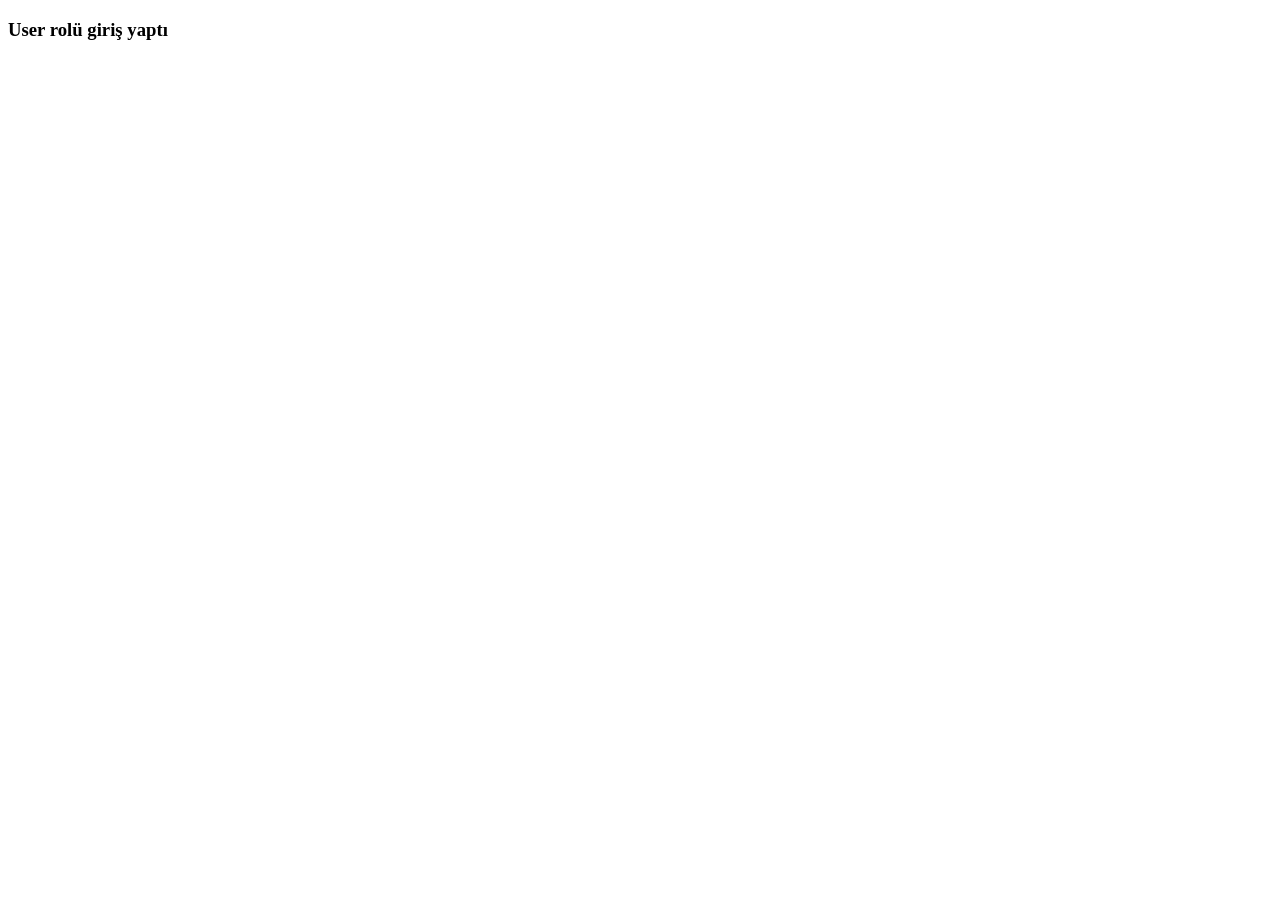
<file: index.html>
<!DOCTYPE html>
<html lang="en">
<head>
    <meta charset="UTF-8">
    <meta name="viewport" content="width=device-width, initial-scale=1.0">
    <title>Document</title>
</head>
<body>
    <h3>User rolü giriş yaptı</h3>
</body>
</html>
</file>
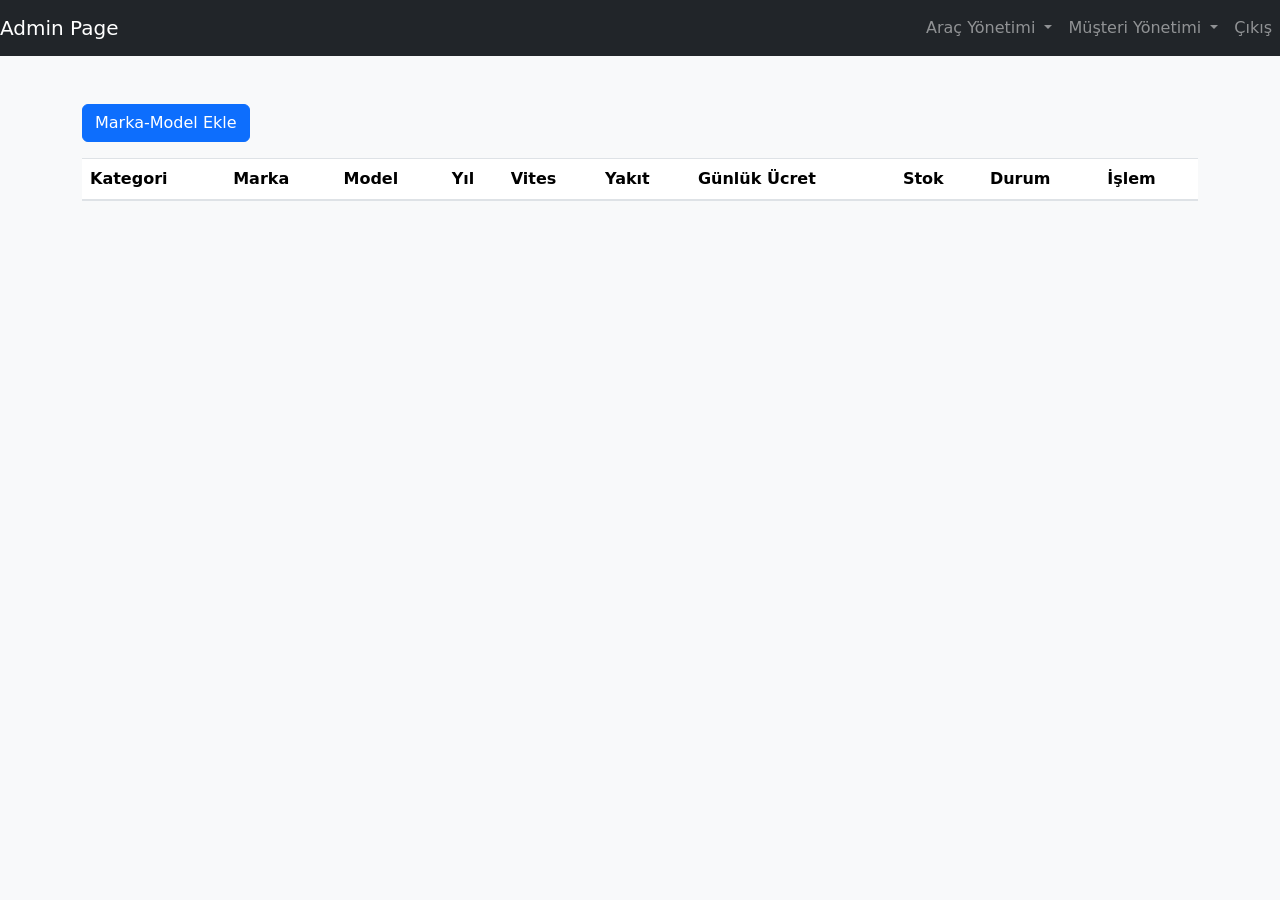
<file: addCar.html>
<!DOCTYPE html>
<html lang="en">
<head>
    <meta charset="UTF-8">
    <meta name="viewport" content="width=device-width, initial-scale=1.0">
    <title>Araç Ekleme</title>
    <link rel=”stylesheet” type=”text/css” href=”admin.css” />
    <link href="https://cdn.jsdelivr.net/npm/bootstrap@5.3.0/dist/css/bootstrap.min.css" rel="stylesheet">
    <link rel="stylesheet" href="https://maxcdn.bootstrapcdn.com/bootstrap/4.5.2/css/bootstrap.min.css">
    
</head>
<body class="bg-light">
    <header>
        <!-- Navbar -->
        <nav class="navbar navbar-expand-lg navbar-dark bg-dark">
            <a class="navbar-brand" href="admin.html" onclick="loadPage('admin')">Admin Page</a>
            <button class="navbar-toggler" type="button" data-toggle="collapse" data-target="#navbarNav"
                aria-controls="navbarNav" aria-expanded="false" aria-label="Toggle navigation">
                <span class="navbar-toggler-icon"></span>
            </button>
            <div class="collapse navbar-collapse" id="navbarNav">
                <ul class="navbar-nav ml-auto">
                    <li class="nav-item dropdown">
                        <a class="nav-link dropdown-toggle" href="#" role="button" data-bs-toggle="dropdown" aria-expanded="false">
                          Araç Yönetimi
                        </a>
                        <ul class="dropdown-menu">
                          <li><a class="dropdown-item" href="addCar.html">Araç Ekleme</a></li>
                          <li><a class="dropdown-item" href="addCategory.html">Kategori Ekle</a></li>
                          <li><a class="dropdown-item" href="carInventory.html">Araç Envanteri</a></li>
                        </ul>
                      </li>
                    <li class="nav-item dropdown">
                        <a class="nav-link dropdown-toggle" href="#" role="button" data-bs-toggle="dropdown" aria-expanded="false">
                          Müşteri Yönetimi
                        </a>
                        <ul class="dropdown-menu">
                          <li><a class="dropdown-item" href="#">Aktif Kiralamalar</a></li>
                          <li><a class="dropdown-item" href="#">Geçmiş Kiralamalar</a></li>
                          <li><a class="dropdown-item" href="user.html">Kullanıcılar</a></li>
                        </ul>
                    </li>
                    
                    <li class="nav-item">
                        <a class="nav-link" href="#" onclick="loadPage('logout')">Çıkış</a>
                    </li>
                </ul>
            </div>
        </nav>
    </header>
    <div class="container mt-5">
        <div class="card-body">
            <button class="btn btn-primary mb-3" data-bs-toggle="modal" data-bs-target="#addCarModal">Marka-Model Ekle</button>
        </div>
        <div>
            <table class="table">
                <thead>
                    <tr>
                        <th>Kategori</th>
                        <th>Marka</th>
                        <th>Model</th>
                        <th>Yıl</th>
                        <th>Vites</th>
                        <th>Yakıt</th>
                        <th>Günlük Ücret</th>
                        <th>Stok</th>
                        <th>Durum</th>
                        <th>İşlem</th>
                    </tr>
                </thead>
                <tbody id="carTableBody">
                    <!--Araçlar buraya dinamik olarak eklenecek-->
                </tbody>
            </table>
            </div>
        </div>
    </div>
    
    <!--Add Car Modal-->
    <div class="modal fade" id="addCarModal" tabindex="-1" aria-labelledby="addCarModalLabel" aria-hidden="true">
        <div class="modal-dialog">
            <div class="modal-content">
                <div class="modal-header">
                    <h5 class="modal-title" id="addCarModalLabel">Yeni Araç Ekle</h5>
                    <button type="button" class="btn-close" data-bs-dismiss="modal" aria-label="Kapat"></button>
                </div>
                <div class="modal-body">
                    <form id="carForm" enctype="multipart/form-data">
                        <div class="mb-3">
                            <label for="carCategory" class="form-label">Kategori</label>
                            <select type="text" id="carCategory" class="form-control" onchange="onCategoryChange()" name="category">Kategori Seçiniz</select>
                        </div>
                        <div class="mb-3">
                            <label for="carBrand" class="form-label">Marka</label>
                            <input type="text" class="form-control" id="carBrand" required>
                        </div>
                        <div class="mb-3">
                            <label for="carModel" class="form-label">Model</label>
                            <input type="text" class="form-control" id="carModel" required>
                        </div>
                        <div class="mb-3">
                            <label for="carYear" class="form-label">Yıl</label>
                            <input type="number" class="form-control" id="carYear" required>
                        </div>
                        <div class="mb-3">
                            <label for="carTransmission" class="form-label">Vites</label>
                            <select type="text" id="carTransmission" class="form-control" name="carTransmission">
                                <option value="">Vites Tipi Seçiniz</option>
                                <option value="AUTOMATIC">Otomatik</option>
                                <option value="MANUAL">Düz</option>
                            </select>
                        </div>
                        <div class="mb-3">
                            <label for="carFuel" class="form-label">Yakıt Tipi</label>
                            <select type="text" id="carFuel" class="form-control" name="carFuel">
                                <option value="">Yakıt Tipi Seçiniz</option>
                                <option value="GASOLINE">Benzin</option>
                                <option value="DIESEL">Dizel</option>
                                <option value="ELECTRIC">Elektrik</option>
                                <option value="HYBRID">Hibrit</option>
                            </select>
                        </div>
                        <div class="mb-3">
                            <label for="carPrice" class="form-label">Günlük Ücret</label>
                            <input type="number" class="form-control" id="carPrice" required>
                        </div>
                        <button type="button" class="btn btn-primary" id="addCarBtn" onclick="addCar()">Araç Ekle</button>
                    </form>
                </div>
            </div>
        </div>
    </div>

    <!--Edit Car Modal-->
    <div class="modal fade" id="editCarModal" tabindex="-1" aria-labelledby="editCarModalLabel" aria-hidden="true">
        <div class="modal-dialog">
            <div class="modal-content">
                <div class="modal-header">
                    <h5 class="modal-title" id="editCarModalLabel">Aracı Güncelle</h5>
                    <button type="button" class="btn-close" data-bs-dismiss="modal" aria-label="Kapat"></button>
                </div>
                <div class="modal-body">
                    <form id="carForm" enctype="multipart/form-data">
                        <input type="hidden" id="editCarId" name="editCarId">
                        <div class="mb-3">
                            <label for="carCategory" class="form-label">Kategori</label>
                            <select type="text" id="editCarCategory" class="form-control" onchange="onEditCategoryChange()" name="editCarCategory">Kategori Seçiniz</select>
                        </div>
                        <div class="mb-3">
                            <label for="carBrand" class="form-label">Marka</label>
                            <input type="text" class="form-control" id="editCarBrand" required>
                        </div>
                        <div class="mb-3">
                            <label for="carModel" class="form-label">Model</label>
                            <input type="text" class="form-control" id="editCarModel" required>
                        </div>
                        <div class="mb-3">
                            <label for="carYear" class="form-label">Yıl</label>
                            <input type="number" class="form-control" id="editCarYear" required>
                        </div>
                        <div class="mb-3">
                            <label for="carTransmission" class="form-label">Vites</label>
                            <select type="text" id="editCarTransmission" class="form-control" name="editCarTransmission">
                                <option value="">Vites Tipi Seçiniz</option>
                                <option value="AUTOMATIC">Otomatik</option>
                                <option value="MANUAL">Düz</option>
                            </select>
                        </div>
                        <div class="mb-3">
                            <label for="carFuel" class="form-label">Yakıt Tipi</label>
                            <select type="text" id="editCarFuel" class="form-control" name="editCarFuel">
                                <option value="">Yakıt Tipi Seçiniz</option>
                                <option value="GASOLINE">Benzin</option>
                                <option value="DIESEL">Dizel</option>
                                <option value="ELECTRIC">Elektrik</option>
                                <option value="HYBRID">Hibrit</option>
                            </select>
                        </div>
                        <div class="mb-3">
                            <label for="editCarPrice" class="form-label">Günlük Ücret</label>
                            <input type="number" class="form-control" id="editCarPrice" required>
                        </div>
                        <button type="button" class="btn btn-primary" id="editCarBtn" onclick="updateCar()">Araç Güncelle</button>
                    </form>
                </div>
            </div>
        </div>
    </div>

    <!--Add CarDetail Modal-->
    <div class="modal fade" id="addCarDetailModal" tabindex="-1" aria-labelledby="addCarDetailModal" aria-hidden="true">
        <div class="modal-dialog">
            <div class="modal-content">
                <div class="modal-header">
                    <h5 class="modal-title" id="addCarDetailModal">Yeni Araç Ekle</h5>
                    <button type="button" class="btn-close" data-bs-dismiss="modal" aria-label="Kapat"></button>
                </div>
                <div class="modal-body">
                    <form id="carDetailForm" enctype="multipart/form-data">
                        <input type="hidden" id="addCarId" name="addCarId">
                        <div class="form-group">
                            <label for="carKilometer" class="form-label">Kilometre</label>
                            <input type="number" class="form-control" id="carKilometer" required>
                        </div>
                        <div class="form-group">
                            <label for="carPlate" class="form-label">Plaka</label>
                            <input type="text" class="form-control" id="carPlate" required>
                        </div>
                        <div class="mb-3">
                        <button type="button" class="btn btn-primary" id="addCarDetailBtn" onclick="addCarDetail()">Bilgileri Ekle</button>
                    </form>
                </div>
            </div>
        </div>
    </div>

    <footer class="bg-dark text-light text-center p-3 mt-8 fixed-bottom">
        &copy; 2024 Rent a Car Uygulaması
        Tüm hakkı saklıdır.
    </footer>

    <script src="https://cdn.jsdelivr.net/npm/bootstrap@5.3.0/dist/js/bootstrap.bundle.min.js"></script>
    <link href="https://cdn.jsdelivr.net/npm/bootstrap@5.3.0/dist/css/bootstrap.min.css" rel="stylesheet">
    <script src="https://code.jquery.com/jquery-3.5.1.slim.min.js"></script>
    <script src="https://cdn.jsdelivr.net/npm/@popperjs/core@2.9.1/dist/umd/popper.min.js"></script>
    <script src="https://maxcdn.bootstrapcdn.com/bootstrap/4.5.2/js/bootstrap.min.js"></script>
    <script>
        function loadPage(page) {
            if(page==='category'){
                window.location.href='category.html';
            } else if(page === 'logout'){
                window.location.href='login.html';
            } else{
                document.getElementById('pageContent').innerHTML='<h1>Admin Sayfasına Hoşgeldiniz</h1>';
            }
        }
    </script>
    <script>
        $(document).ready(function () {
            $('#addCarDetailModal').on('hidden.bs.modal', function () {
                // Modal kapatıldığında arka plan elemanını temizle
                $('.modal-backdrop').remove();
            });
        });
    </script>

    <script src="addCar.js"></script>
    <style></style>
</body>
</html>
</file>
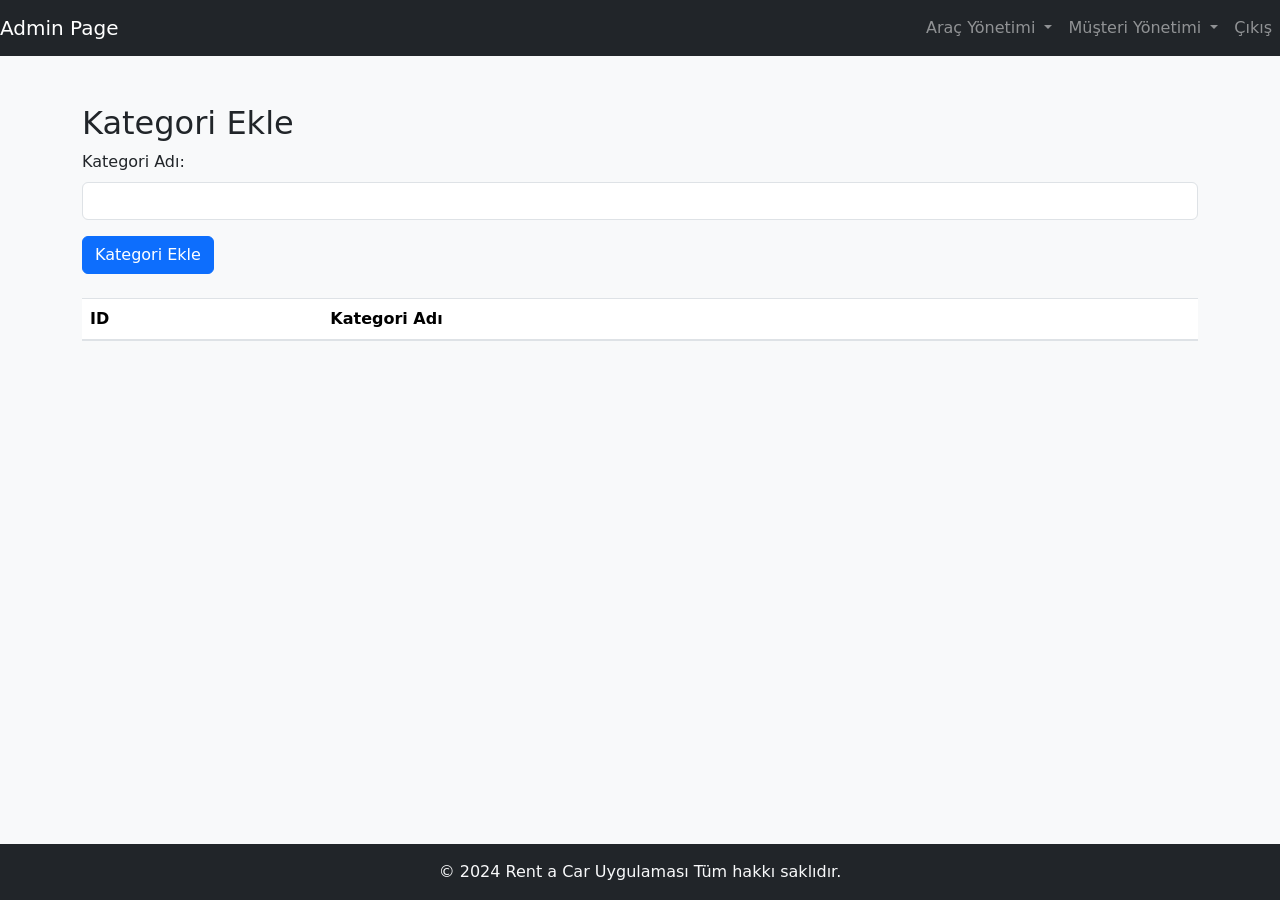
<file: addCategory.html>
<!DOCTYPE html>
<html lang="en">
<head>
    <meta charset="UTF-8">
    <meta name="viewport" content="width=device-width, initial-scale=1.0">
    <title>Kategori Yönetimi</title>
    <link rel=”stylesheet” type=”text/css” href=”admin.css” />
    <link href="https://cdn.jsdelivr.net/npm/bootstrap@5.3.0/dist/css/bootstrap.min.css" rel="stylesheet">
    <link rel="stylesheet" href="https://maxcdn.bootstrapcdn.com/bootstrap/4.5.2/css/bootstrap.min.css">
    
</head>
<body class="bg-light">
    <header>
        <!-- Navbar -->
        <nav class="navbar navbar-expand-lg navbar-dark bg-dark">
            <a class="navbar-brand" href="admin.html" onclick="loadPage('admin')">Admin Page</a>
            <button class="navbar-toggler" type="button" data-toggle="collapse" data-target="#navbarNav"
                aria-controls="navbarNav" aria-expanded="false" aria-label="Toggle navigation">
                <span class="navbar-toggler-icon"></span>
            </button>
            <div class="collapse navbar-collapse" id="navbarNav">
                <ul class="navbar-nav ml-auto">
                    <li class="nav-item dropdown">
                        <a class="nav-link dropdown-toggle" href="#" role="button" data-bs-toggle="dropdown" aria-expanded="false">
                          Araç Yönetimi
                        </a>
                        <ul class="dropdown-menu">
                          <li><a class="dropdown-item" href="addCar.html">Araç Ekleme</a></li>
                          <li><a class="dropdown-item" href="addCategory.html">Kategori Ekle</a></li>
                        </ul>
                      </li>
                    <li class="nav-item dropdown">
                        <a class="nav-link dropdown-toggle" href="#" role="button" data-bs-toggle="dropdown" aria-expanded="false">
                          Müşteri Yönetimi
                        </a>
                        <ul class="dropdown-menu">
                          <li><a class="dropdown-item" href="#">Aktif Kiralamalar</a></li>
                          <li><a class="dropdown-item" href="#">Geçmiş Kiralamalar</a></li>
                          <li><a class="dropdown-item" href="user.html">Kullanıcılar</a></li>
                        </ul>
                    </li>
                    <li class="nav-item">
                        <a class="nav-link" href="#" onclick="loadPage('logout')">Çıkış</a>
                    </li>
                </ul>
            </div>
        </nav>
    </header>


    <div class="container mt-5">
        <h2>Kategori Ekle</h2>

        <!-- Category Form -->
        <form id="categoryForm" class="mb-4">
            <div class="form-group">
                <label for="name">Kategori Adı:</label>
                <input type="text" class="form-control" id="name" name="name" required>
            </div>
            <button type="button" class="btn btn-primary" id="addCategoryBtn">Kategori Ekle</button>
        </form>

        <!-- Category Table -->
        <table id="categoryTable" class="table">
            <thead>
                <tr>
                    <th>ID</th>
                    <th>Kategori Adı</th>
                </tr>
            </thead>
            <tbody>
                <!-- Buraya dinamik olarak eklenen tablo içeriği gelecek -->
            </tbody>
        </table>
    </div>

    <div class="modal fade" id="editModal" tabindex="-1" role="dialog" aria-label="Close" aria-hidden="true">
        <div class="modal-dialog" role="document">
            <div class="modal-content">
                <div class="modal-header">
                    <h5 class="modal-title" id="editModalLabel">Düzenle</h5>
                    <button type="button" class="close" data-dismiss="modal" aria-label="Close">
                        <span aria-hidden="true">&times;</span>
                    </button>
                </div>
                <div class="modal-body">
                    <form id="editForm">
                        <input type="hidden" id="editCategoryId" name="editCategoryId">
                        <div class="form-group">
                            <label for="editCategoryName">Kategori Adı:</label>
                            <input type="text" class="form-control" id="editCategoryName" name="editCategoryName" required>
                        </div>
                        <button type="text" class="btn btn-primary" onclick="editCategory()">Değişiklikleri Kaydet</button>
                    </form>
                </div>
            </div>
        </div>

    </div>

    <footer class="bg-dark text-light text-center p-3 mt-8 fixed-bottom">
        &copy; 2024 Rent a Car Uygulaması
        Tüm hakkı saklıdır.
    </footer>

    <script src="https://cdn.jsdelivr.net/npm/bootstrap@5.3.0/dist/js/bootstrap.bundle.min.js"></script>
    <link href="https://cdn.jsdelivr.net/npm/bootstrap@5.3.0/dist/css/bootstrap.min.css" rel="stylesheet">
    <script src="https://code.jquery.com/jquery-3.5.1.slim.min.js"></script>
    <script src="https://cdn.jsdelivr.net/npm/@popperjs/core@2.9.1/dist/umd/popper.min.js"></script>
    <script src="https://maxcdn.bootstrapcdn.com/bootstrap/4.5.2/js/bootstrap.min.js"></script>

    
    <script>
        function loadPage(page) {
            if (page === 'admin') {
                window.location.href = 'admin.html';
            } else {
                document.getElementById('pageContent').innerHTML = '<h1>Kategori Ekle</h1>';
            }
        }
    </script>
    <script>
        $(document).ready(function () {
            $('#editModal').on('hidden.bs.modal', function () {
                // Modal kapatıldığında arka plan elemanını temizle
                $('.modal-backdrop').remove();
            });
        });
    </script>
    <script src="addCategory.js"></script>
    <style></style>
</body>
</html>
</file>
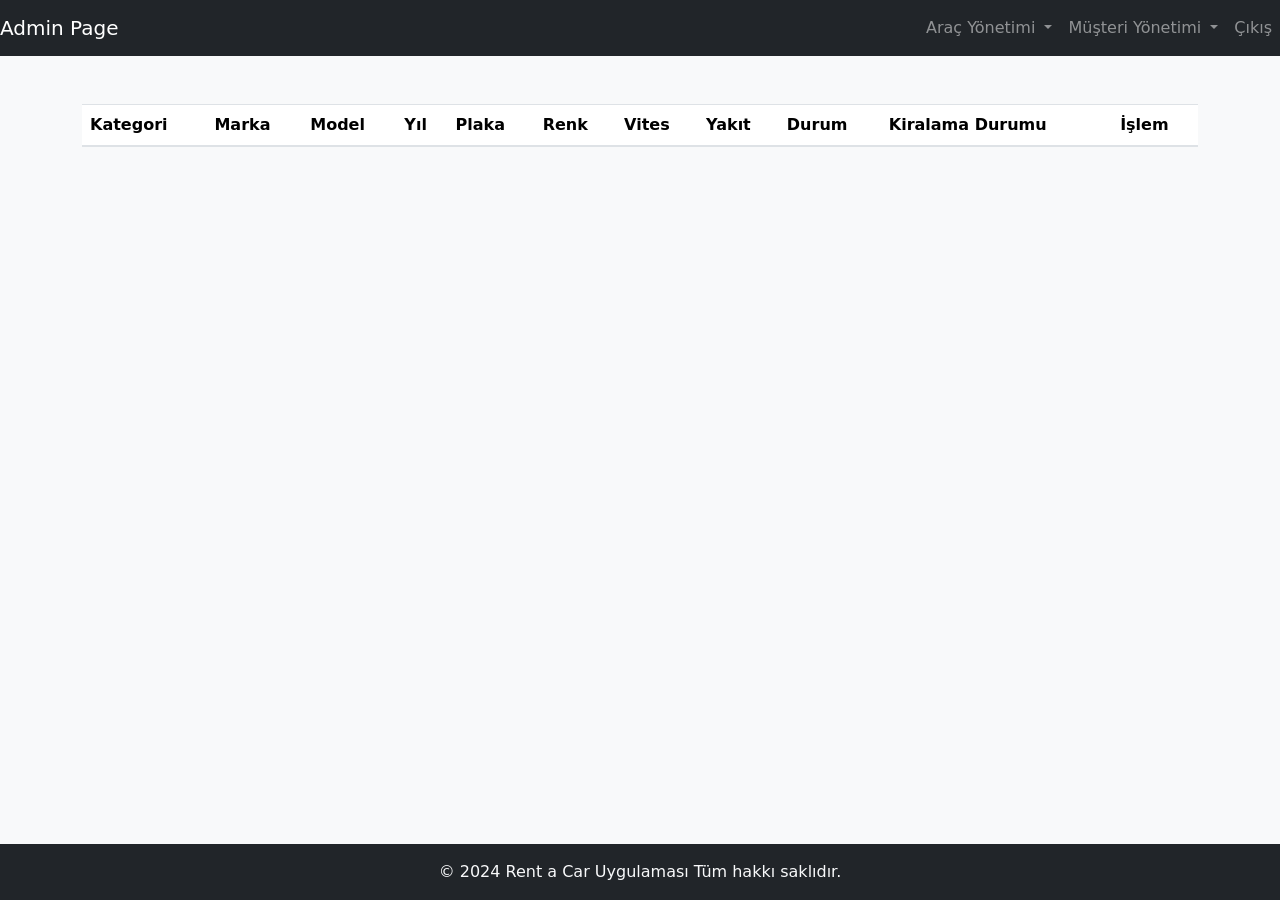
<file: carInventory.html>
<!DOCTYPE html>
<html lang="en">
<head>
    <meta charset="UTF-8">
    <meta name="viewport" content="width=device-width, initial-scale=1.0">
    <title>Araç Envanteri</title>
    <link rel=”stylesheet” type=”text/css” href=”admin.css” />
    <link href="https://cdn.jsdelivr.net/npm/bootstrap@5.3.0/dist/css/bootstrap.min.css" rel="stylesheet">
    <link rel="stylesheet" href="https://maxcdn.bootstrapcdn.com/bootstrap/4.5.2/css/bootstrap.min.css">
    
</head>
<body class="bg-light">
    <header>
        <!-- Navbar -->
        <nav class="navbar navbar-expand-lg navbar-dark bg-dark">
            <a class="navbar-brand" href="admin.html" onclick="loadPage('admin')">Admin Page</a>
            <button class="navbar-toggler" type="button" data-toggle="collapse" data-target="#navbarNav"
                aria-controls="navbarNav" aria-expanded="false" aria-label="Toggle navigation">
                <span class="navbar-toggler-icon"></span>
            </button>
            <div class="collapse navbar-collapse" id="navbarNav">
                <ul class="navbar-nav ml-auto">
                    <li class="nav-item dropdown">
                        <a class="nav-link dropdown-toggle" href="#" role="button" data-bs-toggle="dropdown" aria-expanded="false">
                          Araç Yönetimi
                        </a>
                        <ul class="dropdown-menu">
                          <li><a class="dropdown-item" href="addCar.html">Araç Ekleme</a></li>
                          <li><a class="dropdown-item" href="addCategory.html">Kategori Ekle</a></li>
                          <li><a class="dropdown-item" href="carInventory.html">Araç Envanteri</a></li>
                        </ul>
                      </li>
                    <li class="nav-item dropdown">
                        <a class="nav-link dropdown-toggle" href="#" role="button" data-bs-toggle="dropdown" aria-expanded="false">
                          Müşteri Yönetimi
                        </a>
                        <ul class="dropdown-menu">
                          <li><a class="dropdown-item" href="#">Aktif Kiralamalar</a></li>
                          <li><a class="dropdown-item" href="#">Geçmiş Kiralamalar</a></li>
                          <li><a class="dropdown-item" href="user.html">Kullanıcılar</a></li>
                        </ul>
                    </li>
                    
                    <li class="nav-item">
                        <a class="nav-link" href="#" onclick="loadPage('logout')">Çıkış</a>
                    </li>
                </ul>
            </div>
        </nav>
    </header>

    <div class="container mt-5">
        <div>
            <table class="table">
                <thead>
                    <tr>
                        <th>Kategori</th>
                        <th>Marka</th>
                        <th>Model</th>
                        <th>Yıl</th>
                        <th>Plaka</th>
                        <th>Renk</th>
                        <th>Vites</th>
                        <th>Yakıt</th>
                        <th>Durum</th>
                        <th>Kiralama Durumu</th>
                        <th>İşlem</th>
                    </tr>
                </thead>
                <tbody id="carInventoryTable">
                    <!--Araçlar buraya dinamik olarak eklenecek-->
                </tbody>
            </table>
            </div>
        </div>
    </div>

    <!--Show Rent Modal-->
    <div class="modal fade" id="showRentModal" tabindex="-1" aria-labelledby="showRentModal" aria-hidden="true">
        <div class="modal-dialog">
            <div class="modal-content">
                <div class="modal-header">
                    <h5 class="modal-title" id="showRentModal">Kiralama Özeti</h5>
                    <button type="button" class="close" data-dismiss="modal" aria-label="Close">
                        <span aria-hidden="true">&times;</span>
                    </button>
                </div>
                <div class="modal-body">
                    <form id="rentForm" enctype="multipart/form-data">
                        <input type="hidden" id="rentId" name="rentId">
                        <input type="hidden" id="carId" name="carId">
                        <div class="mb-3">
                            <label for="firstName" class="form-label">Ad</label>
                            <input type="text" class="form-control" id="firstName" disabled>
                        </div>
                        <div class="mb-3">
                            <label for="lastName" class="form-label">Soyad</label>
                            <input type="text" class="form-control" id="lastName" disabled>
                        </div>
                        <div class="mb-3">
                            <label for="rentCity" class="form-label">Kiralama Şehri</label>
                            <input type="text" class="form-control" id="rentCity" disabled>
                        </div>
                        <div class="mb-3">
                            <label for="deliveryCity" class="form-label">Teslim Şehri</label>
                            <input type="text" class="form-control" id="deliveryCity" disabled>
                        </div>
                        <div class="mb-3">
                            <label for="carBrand" class="form-label">Marka</label>
                            <input type="text" class="form-control" id="carBrand" disabled>
                        </div>
                        <div class="mb-3">
                            <label for="carModel" class="form-label">Model</label>
                            <input type="text" class="form-control" id="carModel" disabled>
                        </div>
                        <div class="mb-3">
                            <label for="carTransmission" class="form-label">Vites</label>
                            <input type="text" class="form-control" id="carTransmission" disabled>
                        </div>
                        <div class="mb-3">
                            <label for="carFuel" class="form-label">Yakıt</label>
                            <input type="text" class="form-control" id="carFuel" disabled>
                        </div>
                        <div class="mb-3">
                            <label for="carPlate" class="form-label">Plaka</label>
                            <input type="text" class="form-control" id="carPlate" disabled>
                        </div>
                        <div class="mb-3">
                            <label for="carColor" class="form-label">Renk</label>
                            <input type="text" class="form-control" id="carColor" disabled>
                        </div>
                        <div class="mb-3">
                            <label for="rentDate" class="form-label">Kiralama Tarihi</label>
                            <input type="datetime" class="form-control" id="rentDate" disabled>
                        </div>
                        <div class="mb-3">
                            <label for="deliveryDate" class="form-label">Teslim Tarihi</label>
                            <input type="datetime" class="form-control" id="deliveryDate" disabled>
                        </div>
                        <div class="mb-3">
                            <label for="rentingDay" class="form-label">Kiralama Gün</label>
                            <input type="number" class="form-control" id="rentingDay" disabled>
                        </div>
                       <button type="button" class="btn btn-danger" id="endRentBtn">Kiralamayı Sonlandır</button>
                    </form>
                </div>
            </div>
        </div>
    </div>

        <!--Create Modal-->
        <div class="modal fade" id="createRentModal" tabindex="-1" aria-labelledby="createRentModal" aria-hidden="true">
            <div class="modal-dialog">
                <div class="modal-content">
                    <div class="modal-header">
                        <h5 class="modal-title" id="createRentModal">Kiralama</h5>
                        <button type="button" class="close" data-dismiss="modal" aria-label="Close">
                            <span aria-hidden="true">&times;</span>
                        </button>
                    </div>
                    <div class="modal-body">
                        <form id="rentForm" enctype="multipart/form-data">
                            <input type="text" id="carDetailId" name="carDetailId">
                            <input type="text" id="carId" name="carId">
                            <div class="mb-3">
                                <label for="createRentCity" class="form-label">Alış Şehir</label>
                                <select type="text" id="createRentCity" class="form-control" name="createRentCity" onchange="onRentCityChange()">Alış Şehir</select>
                            </div>
                            <div class="mb-3">
                                <label for="createDeliveryCity" class="form-label">Teslim Şehir</label>
                                <select type="text" id="createDeliveryCity" class="form-control" name="createDeliveryCity" onchange="onDeliveryCityChange()">Teslim Şehir</select>
                            </div>
                            <div class="mb-3">
                                <label for="createRentDate" class="form-label">Alış Tarihi</label>
                                <input type="date" class="form-control" id="createRentDate">
                            </div>
                            <div class="mb-3">
                                <label for="createDeliveryDate" class="form-label">Teslim Tarihi</label>
                                <input type="date" class="form-control" id="createDeliveryDate">
                            </div>
                            <div class="mb-3">
                                <label for="createRentingAmount" class="form-label">Kiralama Tutarı</label>
                                <input type="number" class="form-control" id="createRentingAmount">
                            </div>
                            <div class="mb-3">
                                <label for="driverLicence" class="form-label">Ehliyet Tipi</label>
                                <input type="text" class="form-control" id="driverLicence">
                            </div>
                            <div class="mb-3">
                                <label for="driverLicenceNumber" class="form-label">Ehliyet Seri No</label>
                                <input type="text" class="form-control" id="driverLicenceNumber">
                            </div>
                            <div class="mb-3">
                                <label for="user" class="form-label">Kullanıcı</label>
                                <input type="text" class="form-control" id="user">
                            </div>
                           <button type="button" class="btn btn-primary" id="createRentBtn" onclick="createRent()">Kiralamayı Kaydet</button>
                        </form>
                    </div>
                </div>
            </div>
        </div>


    
        
    <footer class="bg-dark text-light text-center p-3 mt-8 fixed-bottom">
        &copy; 2024 Rent a Car Uygulaması
        Tüm hakkı saklıdır.
    </footer>

    <script src="https://cdn.jsdelivr.net/npm/bootstrap@5.3.0/dist/js/bootstrap.bundle.min.js"></script>
    <link href="https://cdn.jsdelivr.net/npm/bootstrap@5.3.0/dist/css/bootstrap.min.css" rel="stylesheet">
    <script src="https://code.jquery.com/jquery-3.5.1.slim.min.js"></script>
    <script src="https://cdn.jsdelivr.net/npm/@popperjs/core@2.9.1/dist/umd/popper.min.js"></script>
    <script src="https://maxcdn.bootstrapcdn.com/bootstrap/4.5.2/js/bootstrap.min.js"></script>
    <script>
        function loadPage(page) {
            if(page==='category'){
                window.location.href='category.html';
            } else if(page === 'logout'){
                window.location.href='login.html';
            } else{
                document.getElementById('pageContent').innerHTML='<h1>Admin Sayfasına Hoşgeldiniz</h1>';
            }
        }
    </script>
    <script>
        $(document).ready(function () {
            $('#showRentModal').on('hidden.bs.modal', function () {
                // Modal kapatıldığında arka plan elemanını temizle
                $('.modal-backdrop').remove();
            });
        });
    </script>

    <script src="carInventory.js"></script>
    <style></style>
</body>
</html>
</file>
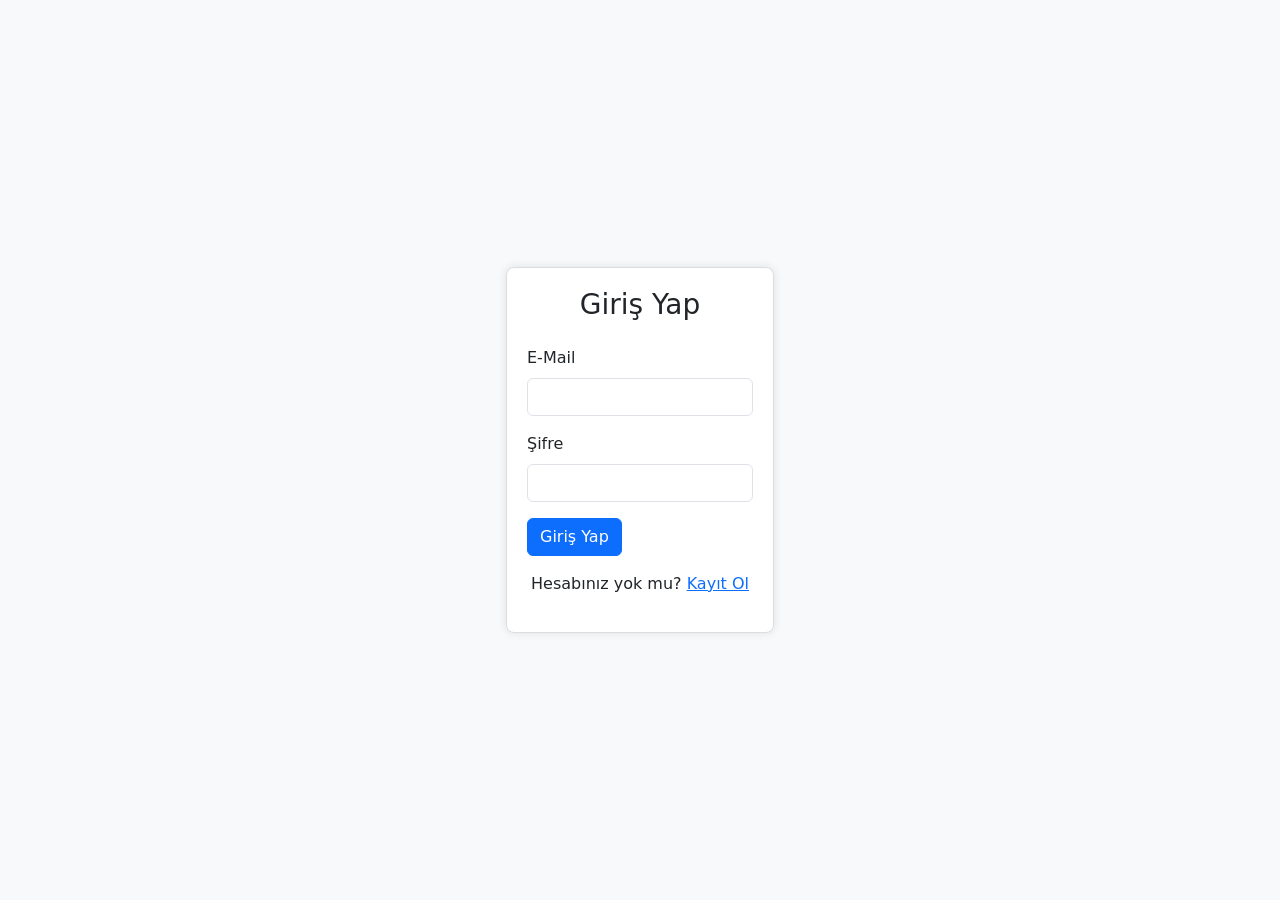
<file: login.html>
<!DOCTYPE html>
<html lang="en">
<head>
    <meta charset="UTF-8">
    <meta name="viewport" content="width=device-width, initial-scale=1.0">
    <title>Giriş Yapınız</title>
     <!-- Bootstrap CSS -->
     <link href="https://cdn.jsdelivr.net/npm/bootstrap@5.3.0/dist/css/bootstrap.min.css" rel="stylesheet">

     <!-- Custom CSS-->
     <link rel="stylesheet" href="login.css">
</head>
<body>
    <div class="login-container">
        <h3 class="text-center mb-4">Giriş Yap</h3>
        <form id="loginform">
            <div class="mb-3">
                <label for="email" class="form-label">E-Mail</label>
                <input type="email" class="form-control" id="email" name="email" required> 
            </div>
            <div class="mb-3">
                <label for="password" class="form-label">Şifre</label>
                <input type="password" class="form-control" id="password" name="password" required> 
            </div>
            <button type="button" class="btn btn-primary" onclick="submitForm()">Giriş Yap</button>
        </form>

        <p class="mt-3 text-center">Hesabınız yok mu?
            <a href="register.html">Kayıt Ol</a>
        </p>
    </div>

    <!-- Bootstrap JS ve Popper.js -->
    <script src="https://cdn.jsdelivr.net/npm/bootstrap@5.3.0/dist/js/bootstrap.bundle.min.js"></script>

    <!-- Custom JS -->
    <script src="loginScript.js"></script>

</body>
</html>
</file>
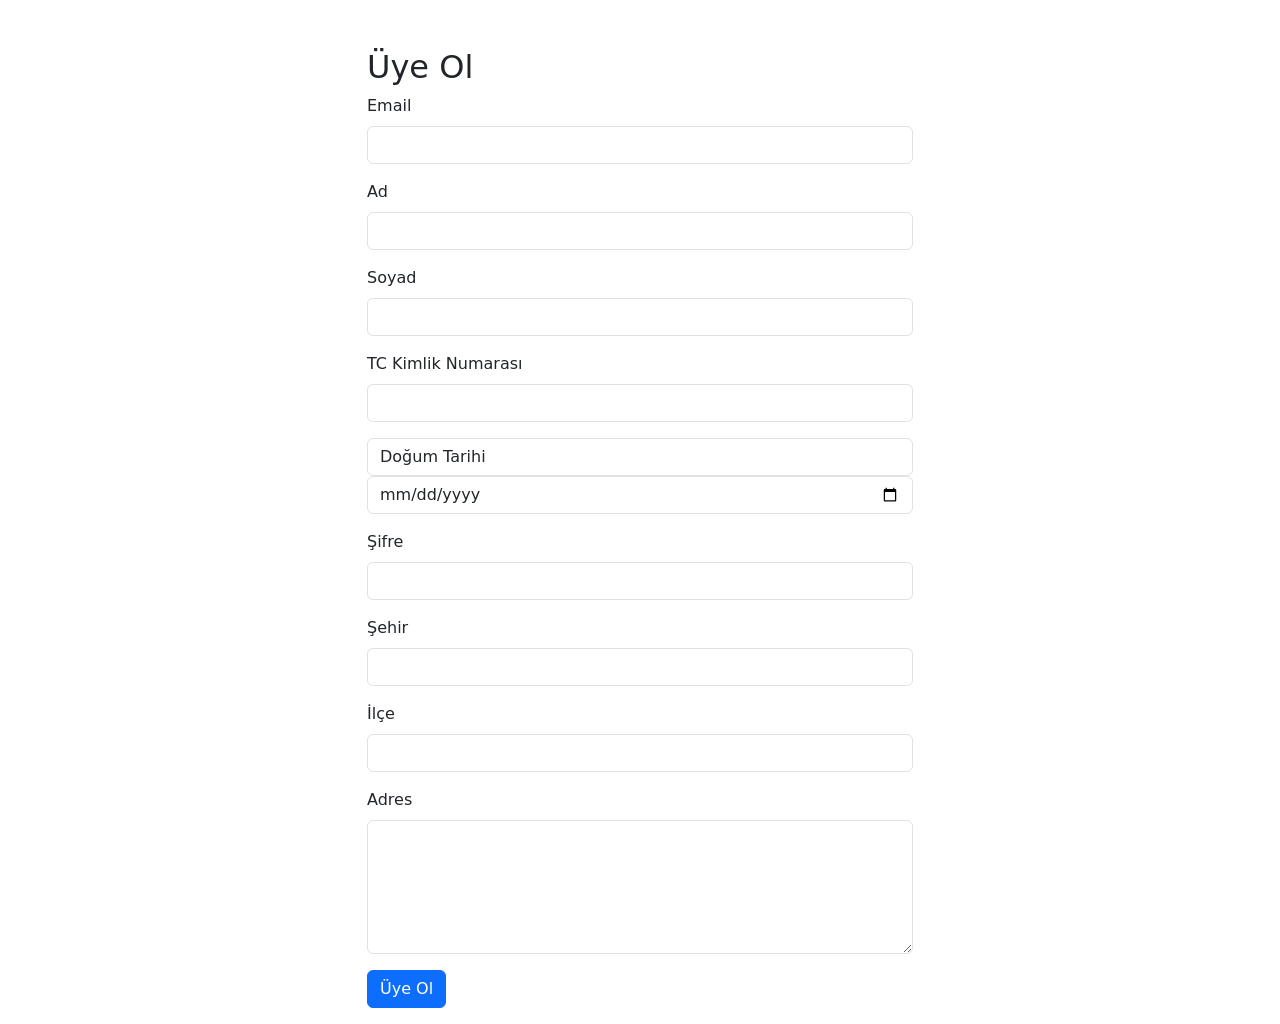
<file: register.html>
<!DOCTYPE html>
<html lang="en">
<head>
    <meta charset="UTF-8">
    <meta name="viewport" content="width=device-width, initial-scale=1.0">
    <title>Kayıt Ol</title>
    <!-- Bootstrap CSS -->
    <link href="https://cdn.jsdelivr.net/npm/bootstrap@5.3.0/dist/css/bootstrap.min.css" rel="stylesheet">
</head>
<body>
    <div class="container mt-5">
        <div class="row justify-content-center">
            <div class="col-md-6">
                <h2> Üye Ol </h2>
                <form id="registerForm">
                    <div class="mb-3">
                        <label for="email" class="form-label">Email</label>
                        <input type="email" class="form-control" id="email" name="email" required>
                    </div>
                    <div class="mb-3">
                        <label for="firstName" class="form-label">Ad</label>
                        <input type="text" class="form-control" id="firstName" name="firstName" required>
                    </div>
                    <div class="mb-3">
                        <label for="lastName" class="form-label">Soyad</label>
                        <input type="text" class="form-control" id="lastName" name="lastName" required>
                    </div>
                    <div class="mb-3">
                        <label for="nationalityNumber" class="form-label">TC Kimlik Numarası</label>
                        <input type="text" class="form-control" id="nationalityNumber" name="nationalityNumber" required>
                    </div>
                    <div class="mb-3">
                        <label for="birthDate" class="form-control">Doğum Tarihi</label>
                        <input type="date" class="form-control" name="birthDate" id="birthDate">
                    </div>
                    <div class="mb-3">
                        <label for="password" class="form-label">Şifre</label>
                        <input type="password" class="form-control" id="password" name="password" required>
                    </div>
                    <div class="mb-3">
                        <label for="city" class="form-label">Şehir</label>
                        <select type="text" id="city" class="form-control" onchange="onCityChange()" name="city" required></select>
                    </div>
                    <div class="mb-3">
                        <label for="district" class="form-label">İlçe</label>
                        <select type="text" id="district" class="form-control"  name="district" required></select>
                    </div>
                    <div class="mb-3">
                        <label for="addressLine" class="form-label">Adres</label>
                        <textarea rows="5" cols="33" class="form-control" id="addressLine" name="addressLine" required> </textarea>
                    </div>
                    <div class="mb-3">
                        <button type="button" class="btn btn-primary" onclick="addUser()"> Üye Ol </button>
                    </div>
                </form>
            </div>
        </div>
    </div>
    <!-- Bootstrap JS ve Popper.js -->
    <script src="https://cdn.jsdelivr.net/npm/bootstrap@5.3.0/dist/js/bootstrap.bundle.min.js"></script>
    <!-- JavaScript dosyası -->
    <script src="register.js"></script>
</body>
</html>
</file>
<file: login.css>
body {
    display: flex;
    align-items: center;
    justify-content: center;
    height: 100vh;
    background-color: #f8f9fa;
}

.login-container {
    max-width: 400px;
    padding: 20px;
    border: 1px solid #ddd;
    border-radius: 8px;
    background-color: #fff;
    box-shadow: 0 0 10px rgba(0, 0, 0, 0.1);
}
</file>
